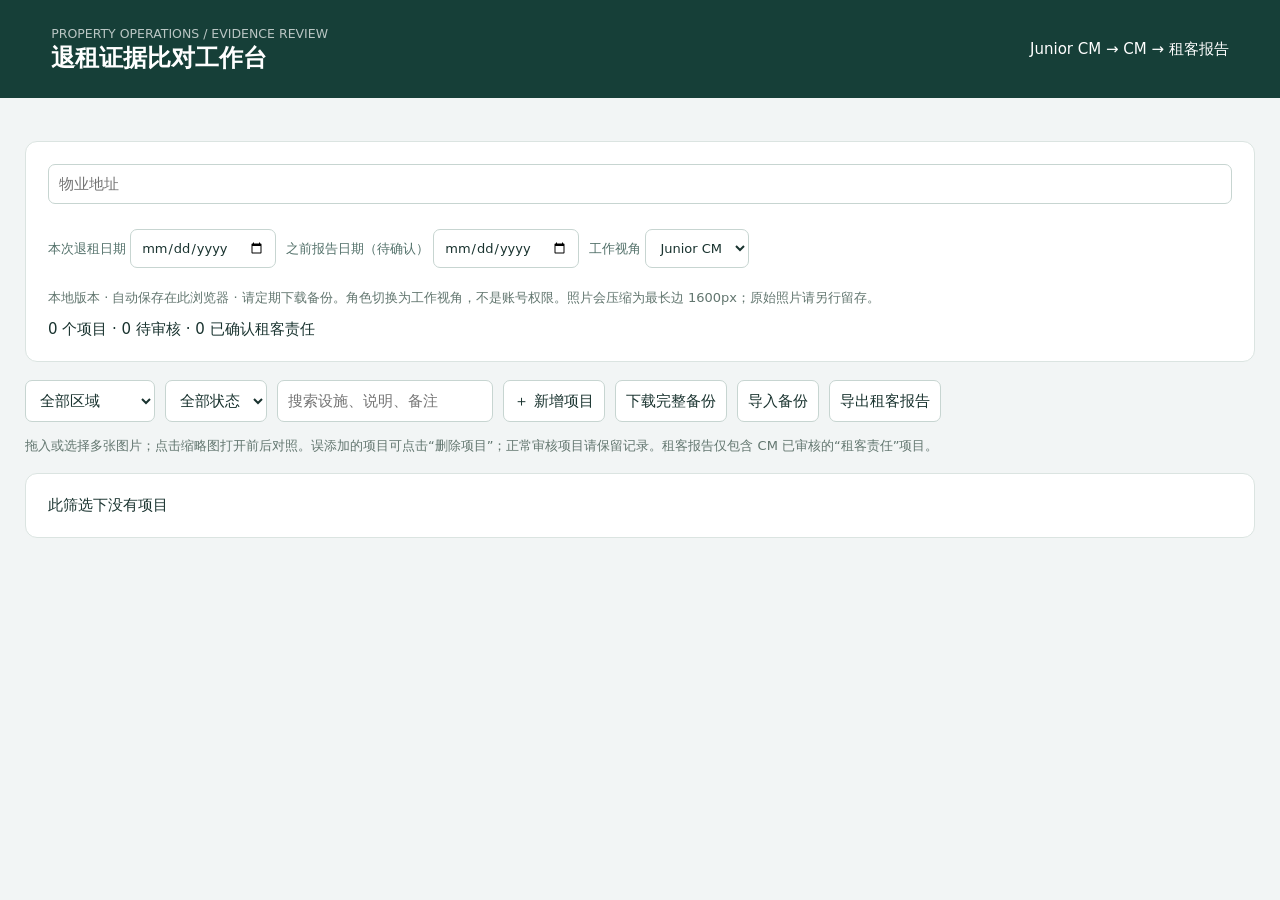
<file: legacy-v1.html>
<!doctype html><html lang="zh"><meta charset="utf-8"><meta name="viewport" content="width=device-width"><title>退租证据比对工作台</title><style>
*{box-sizing:border-box}body{margin:0;background:#f2f5f5;color:#19332f;font:15px system-ui}header{background:#163f38;color:white;padding:24px 4%;display:flex;justify-content:space-between;align-items:center}h1{font-size:24px;margin:0}small{opacity:.7}main{max-width:1400px;margin:auto;padding:25px}button,select,input,textarea{font:inherit;padding:10px;border:1px solid #c7d5d1;border-radius:7px;background:white;color:#19332f}button{cursor:pointer}button:hover{background:#e0eeea}.bar{display:flex;gap:10px;flex-wrap:wrap;margin:15px 0}.card{background:white;border:1px solid #dbe4e1;border-radius:12px;padding:22px;margin:18px 0}.grid{display:grid;grid-template-columns:1fr 1fr;gap:18px}.drop{border:2px dashed #b9cec6;min-height:135px;padding:15px;border-radius:8px;background:#f8fbfa}.photos{display:flex;gap:8px;flex-wrap:wrap}.photos img{width:110px;height:90px;object-fit:cover;cursor:zoom-in}textarea{width:100%;min-height:75px}label{display:block;margin:10px 0 6px;font-size:13px;color:#53716a}.pill{background:#e4eee9;padding:6px 12px;border-radius:20px}.note{color:#62766f;font-size:13px}dialog{width:94vw;max-width:1400px}dialog img{max-width:100%;max-height:75vh;object-fit:contain}dialog .grid>div{overflow:auto}footer{padding:20px;color:#64766f}@media(max-width:700px){.grid{grid-template-columns:1fr}}@media print{header,.bar,.tools,.note,dialog{display:none!important}body{background:white}.card{break-inside:avoid}.photos img{width:200px;height:150px}}
</style><header><div><small>PROPERTY OPERATIONS / EVIDENCE REVIEW</small><h1>退租证据比对工作台</h1></div><span>Junior CM → CM → 租客报告</span></header><main><div class="card"><input id="address" style="width:100%" placeholder="物业地址"><div class="bar"><label>本次退租日期 <input id="current" type="date"></label><label>之前报告日期（待确认） <input id="previous" type="date"></label><label>工作视角 <select id="role"><option>Junior CM</option><option>CM</option></select></label></div><p class="note">本地版本 · 自动保存在此浏览器 · 请定期下载备份。角色切换为工作视角，不是账号权限。照片会压缩为最长边 1600px；原始照片请另行留存。</p><span id="stats"></span></div><div class="bar"><select id="area"></select><select id="status"><option>全部状态</option><option>待审核</option><option>租客责任</option><option>原有问题</option><option>合理损耗</option><option>维修跟进</option><option>证据不足</option></select><input id="search" placeholder="搜索设施、说明、备注"><button id="add">＋ 新增项目</button><button id="backup">下载完整备份</button><button onclick="document.getElementById('restore').click()">导入备份</button><input id="restore" type="file" accept=".json" hidden><button id="report">导出租客报告</button></div><p class="note">拖入或选择多张图片；点击缩略图打开前后对照。误添加的项目可点击“删除项目”；正常审核项目请保留记录。租客报告仅包含 CM 已审核的“租客责任”项目。</p><div id="list"></div><footer id="message" role="status"></footer></main><dialog id="viewer"><button onclick="viewer.close()">关闭对照</button><div class="grid" id="large"></div></dialog><script>
const seed=[];
let db,model={address:"",current:'',previous:'',items:seed};
const $=s=>document.getElementById(s),esc=s=>String(s??'').replace(/[&<>"']/g,c=>({'&':'&amp;','<':'&lt;','>':'&gt;','"':'&quot;',"'":'&#39;'}[c]));
const areas=['Entry','Lounge','Kitchen','Bedroom 1','Bedroom 2','Bathroom','Bathroom 2','Laundry','Furniture','General','Balcony'];
function msg(t){$('message').textContent=t}function save(){return new Promise((res,rej)=>{let t=db.transaction('data','readwrite');t.objectStore('data').put(model,'case');t.oncomplete=()=>{msg('已自动保存 · '+new Date().toLocaleTimeString());res()};t.onerror=()=>{msg('保存失败，请立即下载备份：'+t.error);rej(t.error)}})}
let req=indexedDB.open('inspection-review-v1',1);req.onupgradeneeded=()=>req.result.createObjectStore('data');req.onerror=()=>msg('无法开启本地存储，请允许浏览器存储后重新打开');req.onsuccess=()=>{db=req.result;let r=db.transaction('data').objectStore('data').get('case');r.onsuccess=()=>{if(r.result)model=r.result;init()}};
function init(){for(let k of ['address','current','previous']){$(k).value=model[k];$(k).onchange=()=>{model[k]=$(k).value;save()}}$('area').innerHTML='<option>全部区域</option>'+[...new Set([...areas,...model.items.map(i=>i.area)])].map(a=>`<option>${esc(a)}</option>`).join('');render()}
function select(k,opts,i){return `<select data-id="${i.id}" data-key="${k}">${opts.map(v=>`<option ${i[k]===v?'selected':''}>${esc(v)}</option>`).join('')}</select>`}
function render(){let rows=model.items.filter(i=>($('area').value==='全部区域'||i.area===$('area').value)&&($('status').value==='全部状态'||i.decision===$('status').value)&&JSON.stringify(i).toLowerCase().includes($('search').value.toLowerCase()));$('stats').textContent=`${model.items.length} 个项目 · ${model.items.filter(i=>i.decision==='待审核').length} 待审核 · ${model.items.filter(i=>i.decision==='租客责任').length} 已确认租客责任`;$('list').innerHTML=rows.map(i=>`<article class="card"><div class="bar"><span class="pill">${esc(i.area)}</span><strong>${esc(i.item)}</strong><span>${esc(i.kind)}</span><span class="pill">${esc(i.decision)}</span><button type="button" data-delete="${esc(i.id)}" style="margin-left:auto;color:#a33232">删除项目</button></div><label>设施 / 位置</label><input data-id="${i.id}" data-key="item" value="${esc(i.item)}"><label>问题类型</label>${select('kind',['清洁','损坏','无法工作','维修','其他'],i)}<label>本次问题说明</label><textarea data-id="${i.id}" data-key="description">${esc(i.description)}</textarea><div class="grid">${['after','before'].map(k=>`<div><label>${k==='after'?'本次退租照片':'之前同一位置照片'}</label><div class="drop" data-id="${i.id}" data-side="${k}"><input type="file" accept="image/*" multiple data-id="${i.id}" data-side="${k}"><p class="note">可拖拽多张照片到这里</p><div class="photos">${i[k].map((p,n)=>`<div><img loading="lazy" src="${p}" data-view="${i.id}" alt="${k==='after'?'本次':'之前'}照片 ${n+1}"><button data-remove="${i.id}" data-side="${k}" data-n="${n}" aria-label="移除此照片">×</button></div>`).join('')}</div></div></div>`).join('')}</div><label>Junior CM 比对结论</label>${select('finding',['待核实','之前已有','之前未见','缺少同位置照片','疑似加重'],i)}<label>Junior CM 备注 / 报告页码 / 照片编号</label><textarea data-id="${i.id}" data-key="junior">${esc(i.junior)}</textarea>${$('role').value==='CM'?`<hr><label>CM 审核决定</label>${select('decision',['待审核','租客责任','原有问题','合理损耗','维修跟进','证据不足'],i)}<label>CM 对外说明（进入租客报告）</label><textarea data-id="${i.id}" data-key="cm">${esc(i.cm)}</textarea><label>拟定金额 AUD（可留空）</label><input type="number" min="0" step="0.01" data-id="${i.id}" data-key="amount" value="${esc(i.amount)}">`:''}</article>`).join('')||'<div class="card">此筛选下没有项目</div>'}
for(let k of ['area','status','role'])$(k).onchange=render;$('search').oninput=render;
$('list').onchange=async e=>{let el=e.target,i=model.items.find(i=>i.id===el.dataset.id);if(!i)return;if(el.type==='file'){await upload(i,el.dataset.side,el.files);return}if(el.dataset.key){if(el.dataset.key==='amount'&&Number(el.value)<0)return; i[el.dataset.key]=el.value;await save();if(el.dataset.key==='decision')render()}};
async function upload(i,k,files){try{for(let f of files){if(!f.type.startsWith('image/'))continue;if(f.size>30*1024*1024)throw Error('单张图片不得超过30MB');let bitmap=await createImageBitmap(f),ratio=Math.min(1,1600/Math.max(bitmap.width,bitmap.height)),c=document.createElement('canvas');c.width=bitmap.width*ratio;c.height=bitmap.height*ratio;c.getContext('2d').drawImage(bitmap,0,0,c.width,c.height);i[k].push(c.toDataURL('image/jpeg',.82));bitmap.close()}await save();render()}catch(e){msg('图片处理失败：'+e.message)}}
$('list').ondragover=e=>{if(e.target.closest('.drop'))e.preventDefault()};$('list').ondrop=e=>{let d=e.target.closest('.drop');if(d){e.preventDefault();upload(model.items.find(i=>i.id===d.dataset.id),d.dataset.side,e.dataTransfer.files)}};
$('list').onclick=async e=>{let d=e.target.dataset;if(d.delete){let index=model.items.findIndex(i=>i.id===d.delete);if(index<0)return;let item=model.items[index];if(!confirm('确定删除误添加的项目「'+item.area+' / '+item.item+'」吗？该项目的照片和备注也会一起删除。正常审核项目请使用 CM 审核决定保留记录。'))return;model.items.splice(index,1);try{await save();render();msg('项目已删除并保存')}catch(err){model.items.splice(index,0,item);render();msg('删除未保存，项目已恢复。请下载备份后重试。')}return;}if(d.view){let i=model.items.find(i=>i.id===d.view);$('large').innerHTML=['after','before'].map(k=>`<div><h3>${k==='after'?'本次退租':'之前报告'}</h3>${i[k].map(p=>`<img src="${p}" alt="对照照片">`).join('')||'暂无照片'}</div>`).join('');$('viewer').showModal()}if(d.remove){let i=model.items.find(i=>i.id===d.remove);i[d.side].splice(+d.n,1);save();render()}};
$('add').onclick=()=>{let area=$('area').value==='全部区域'?'Entry':$('area').value;model.items.unshift({id:crypto.randomUUID(),area,item:'新增设施',kind:'清洁',description:'',junior:'',finding:'待核实',decision:'待审核',cm:'',amount:'',before:[],after:[]});$('status').value='全部状态';$('search').value='';save();render()};
function download(data,name,type){let u=URL.createObjectURL(new Blob([data],{type})),a=document.createElement('a');a.href=u;a.download=name;a.click();setTimeout(()=>URL.revokeObjectURL(u),1000)}
$('backup').onclick=()=>download(JSON.stringify(model),'inspection-backup.json','application/json');$('restore').onchange=async e=>{try{let v=JSON.parse(await e.target.files[0].text());if(!Array.isArray(v.items)||v.items.some(i=>!i.id||!Array.isArray(i.before)||!Array.isArray(i.after)||[...i.before,...i.after].some(p=>typeof p!=='string'||!p.startsWith('data:image/jpeg;base64,'))))throw Error('备份格式不正确');if(!confirm('导入将替换当前数据。请先保存当前备份。继续？'))return;model=v;await save();init()}catch(err){msg('导入失败：'+err.message)}};
$('report').onclick=()=>{let rows=model.items.filter(i=>i.decision==='租客责任');if($('role').value!=='CM'){msg('请切换 CM 视角审核后导出');return}if(!rows.length){msg('没有已确认租客责任的项目');return}if(rows.some(i=>!i.cm.trim()||!i.before.length||!i.after.length)){msg('导出前请补齐已确认项目的前后照片与 CM 对外说明');return}let html=`<!doctype html><meta charset="utf-8"><title>Inspection comparison report</title><style>body{font:16px Arial;max-width:1000px;margin:40px auto;color:#243b35}article{border-bottom:1px solid #ccc;padding:20px;break-inside:avoid}.grid{display:grid;grid-template-columns:1fr 1fr;gap:20px}img{width:100%;max-height:400px;object-fit:contain}p{white-space:pre-wrap}@media print{button{display:none}}</style><button onclick="print()">Print / Save as PDF</button><h1>Inspection comparison report</h1><p>${esc(model.address)}</p><p>Current: ${esc(model.current)} · Previous: ${esc(model.previous)}</p>`+rows.map(i=>`<article><h2>${esc(i.area)} / ${esc(i.item)}</h2><p>${esc(i.description)}</p><p>${esc(i.cm)}</p>${i.amount!==''?`<p>Proposed amount: AUD ${esc(i.amount)}</p>`:''}<div class="grid">${['after','before'].map(k=>`<div><h3>${k==='after'?'Current inspection':'Previous inspection'}</h3>${i[k].map(p=>`<img src="${p}">`).join('')}</div>`).join('')}</div></article>`).join('');download(html,'tenant-comparison-report.html','text/html')};
</script></html>
</file>
